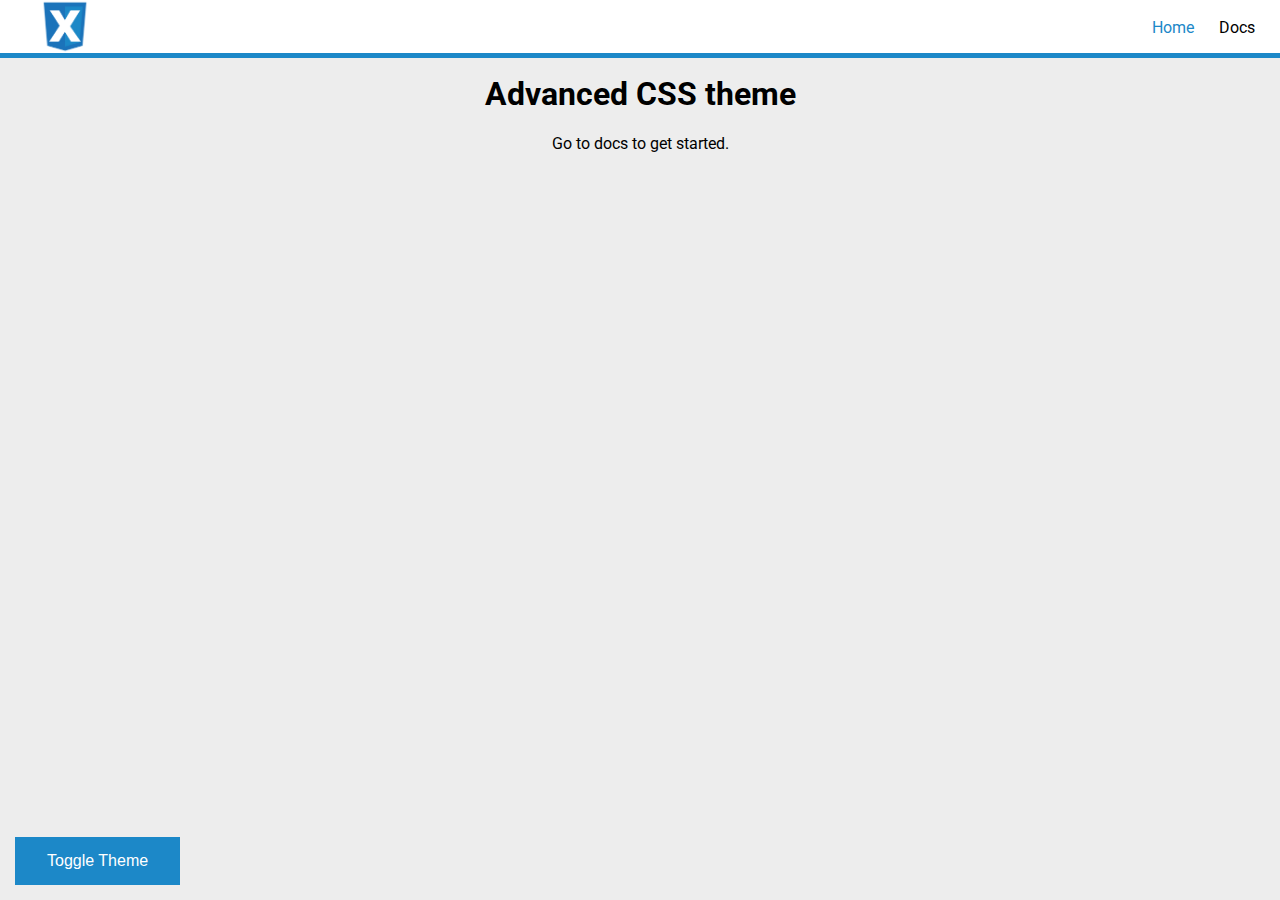
<file: index.html>
<html>
  <head>
    <link rel="stylesheet" href="../cssx/cssx.css">
    <link rel="stylesheet" href="../cssx/colors.css">
    <meta charset="UTF-8">
    <meta name="viewport" content="width=device-width, initial-scale=1.0">
    <title>CSS X</title>
    <meta name="description" content="Style your website with ease.">
    <meta name="keywords" content="cssx">
    <meta property="og:image" content="../img/cssx.png">
    <meta name="theme-color" content="#7289DA">
    <link rel="icon" href="../img/cssx.png">
    <script src="../cssx/jquery.js"></script>
    <script src="../cssx/cssx.js"></script>
  </head>
  <body class="theme-light font-roboto">
    <ul class="navbar">
      <ul class="nav-left">
        <a href=".."><img class="ease hover-scale" src="../img/cssx.png" width="50px"></a>
      </ul>
      <ul class="nav-right">
        <li class="nav-item"><a href="../docs">Docs</a></li>
        <li class="nav-item active"><a href="..">Home</a></li>
      </ul>
    </ul>
    <div class="main" align="center">
      <h1>Advanced CSS theme</h1>
      <p>Go to docs to get started.</p>
      
      <button class="btn btn-solid btn-bottom-left btn-fixed ease hover-auto-bg-accent no-outline" onclick="cssx_body_theme_toggle_save();">Toggle Theme</button>      
    </div>
  </body>
</html>
<script>
  document.addEventListener("DOMContentLoaded", function(){
    cssx_init_navbar(".navbar");
    cssx_body_theme_load();
  });
</script>
</file>
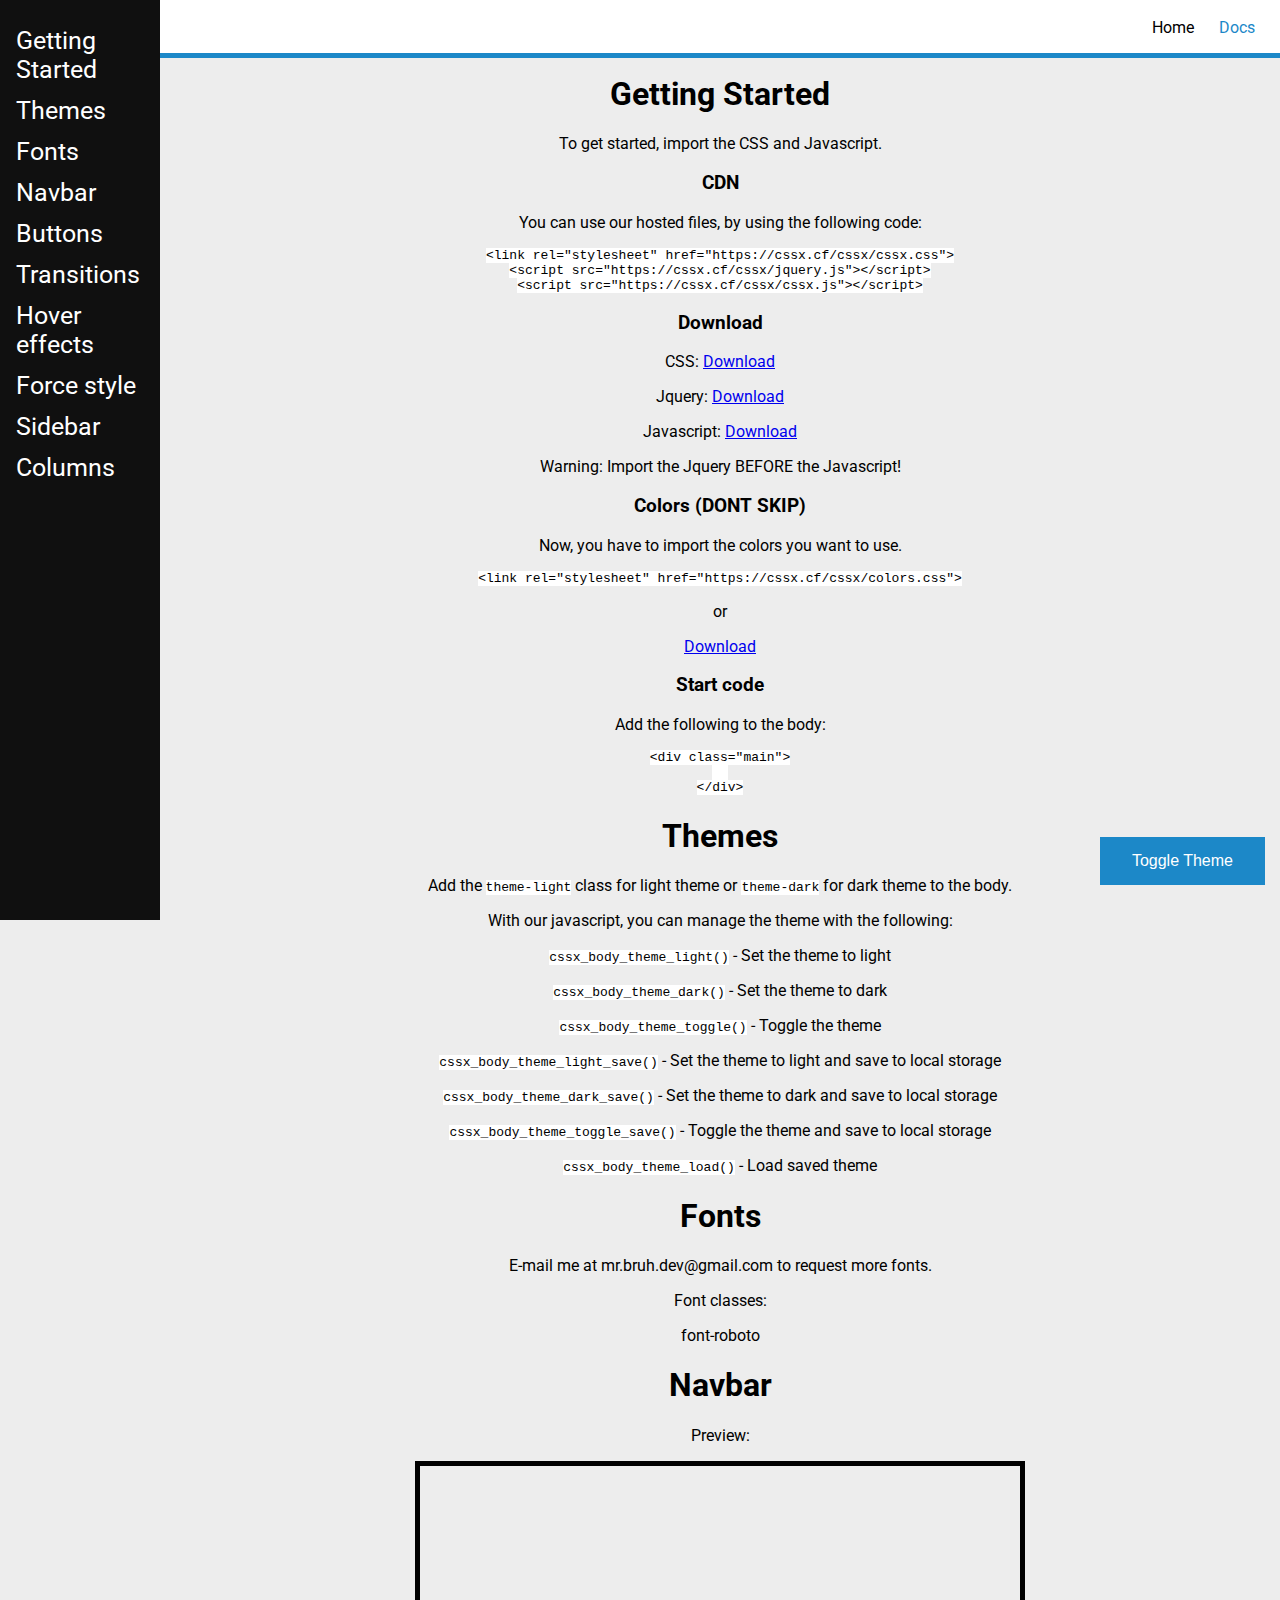
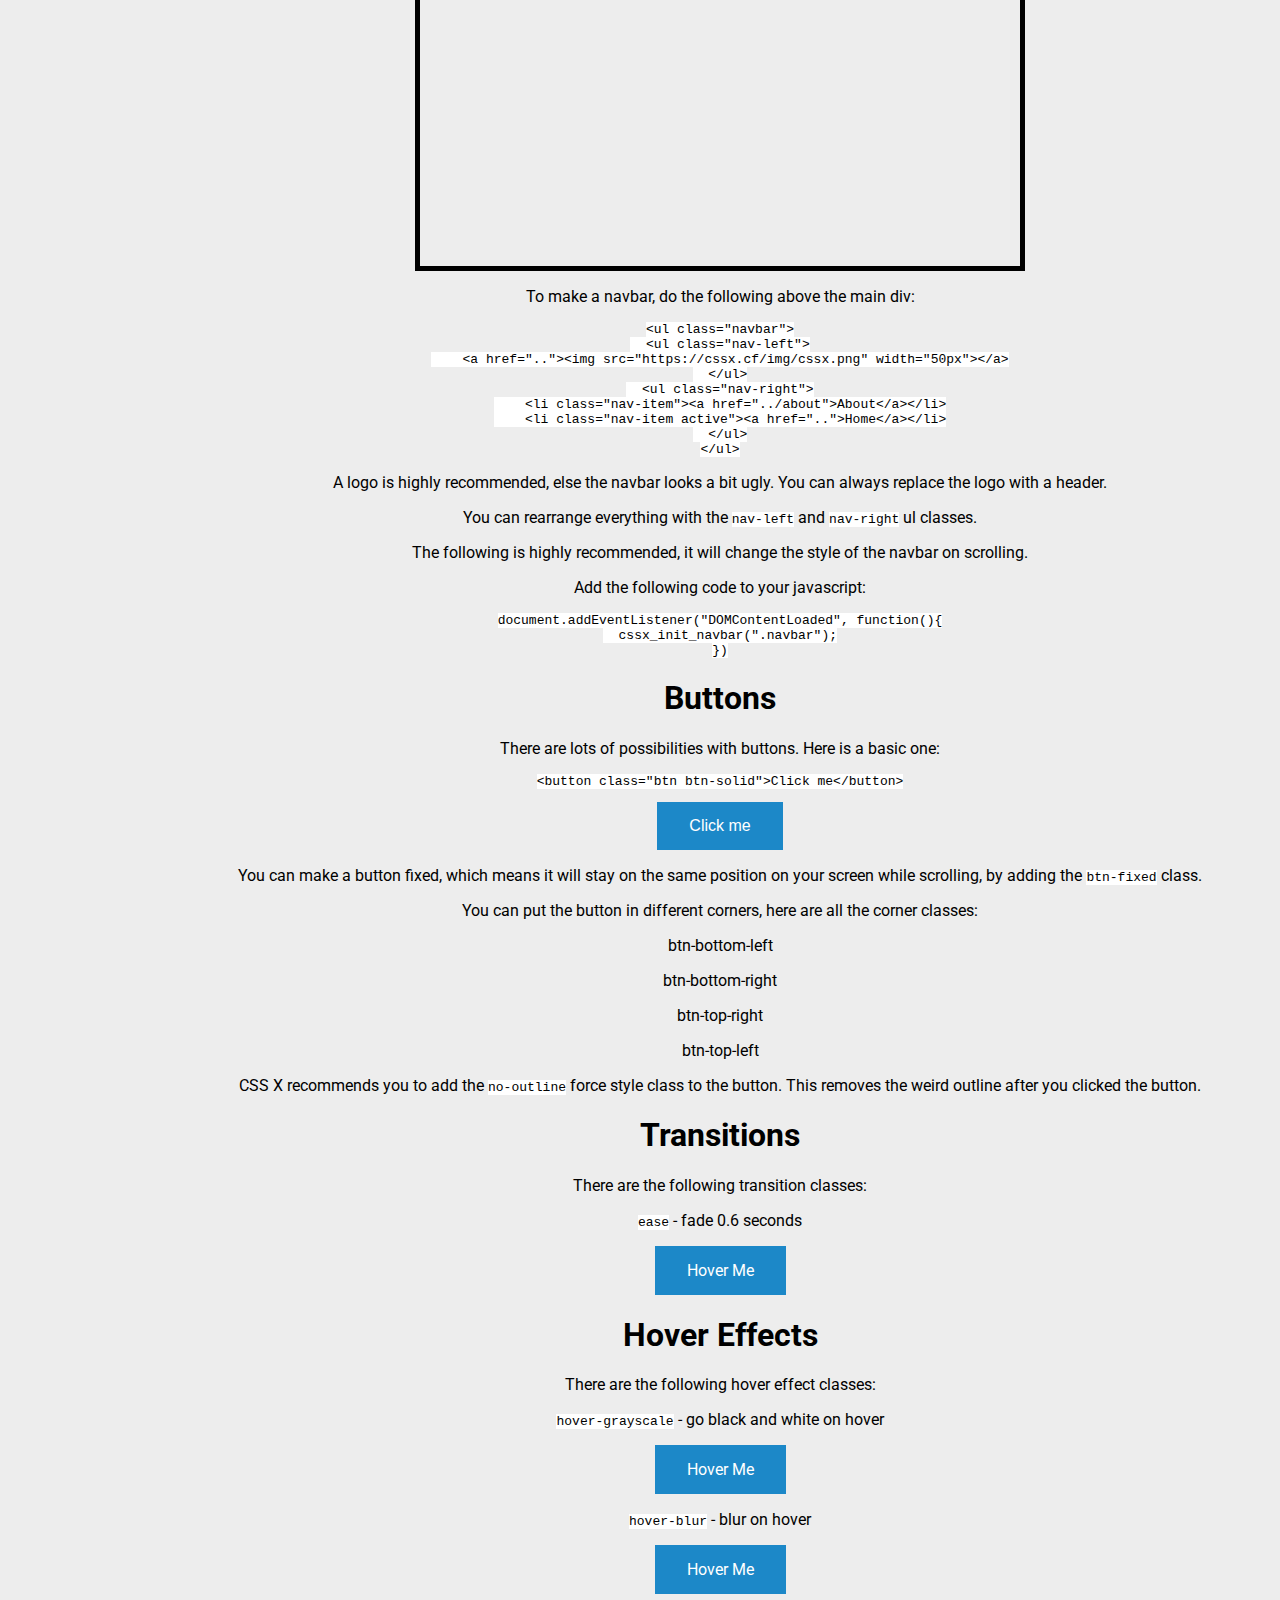
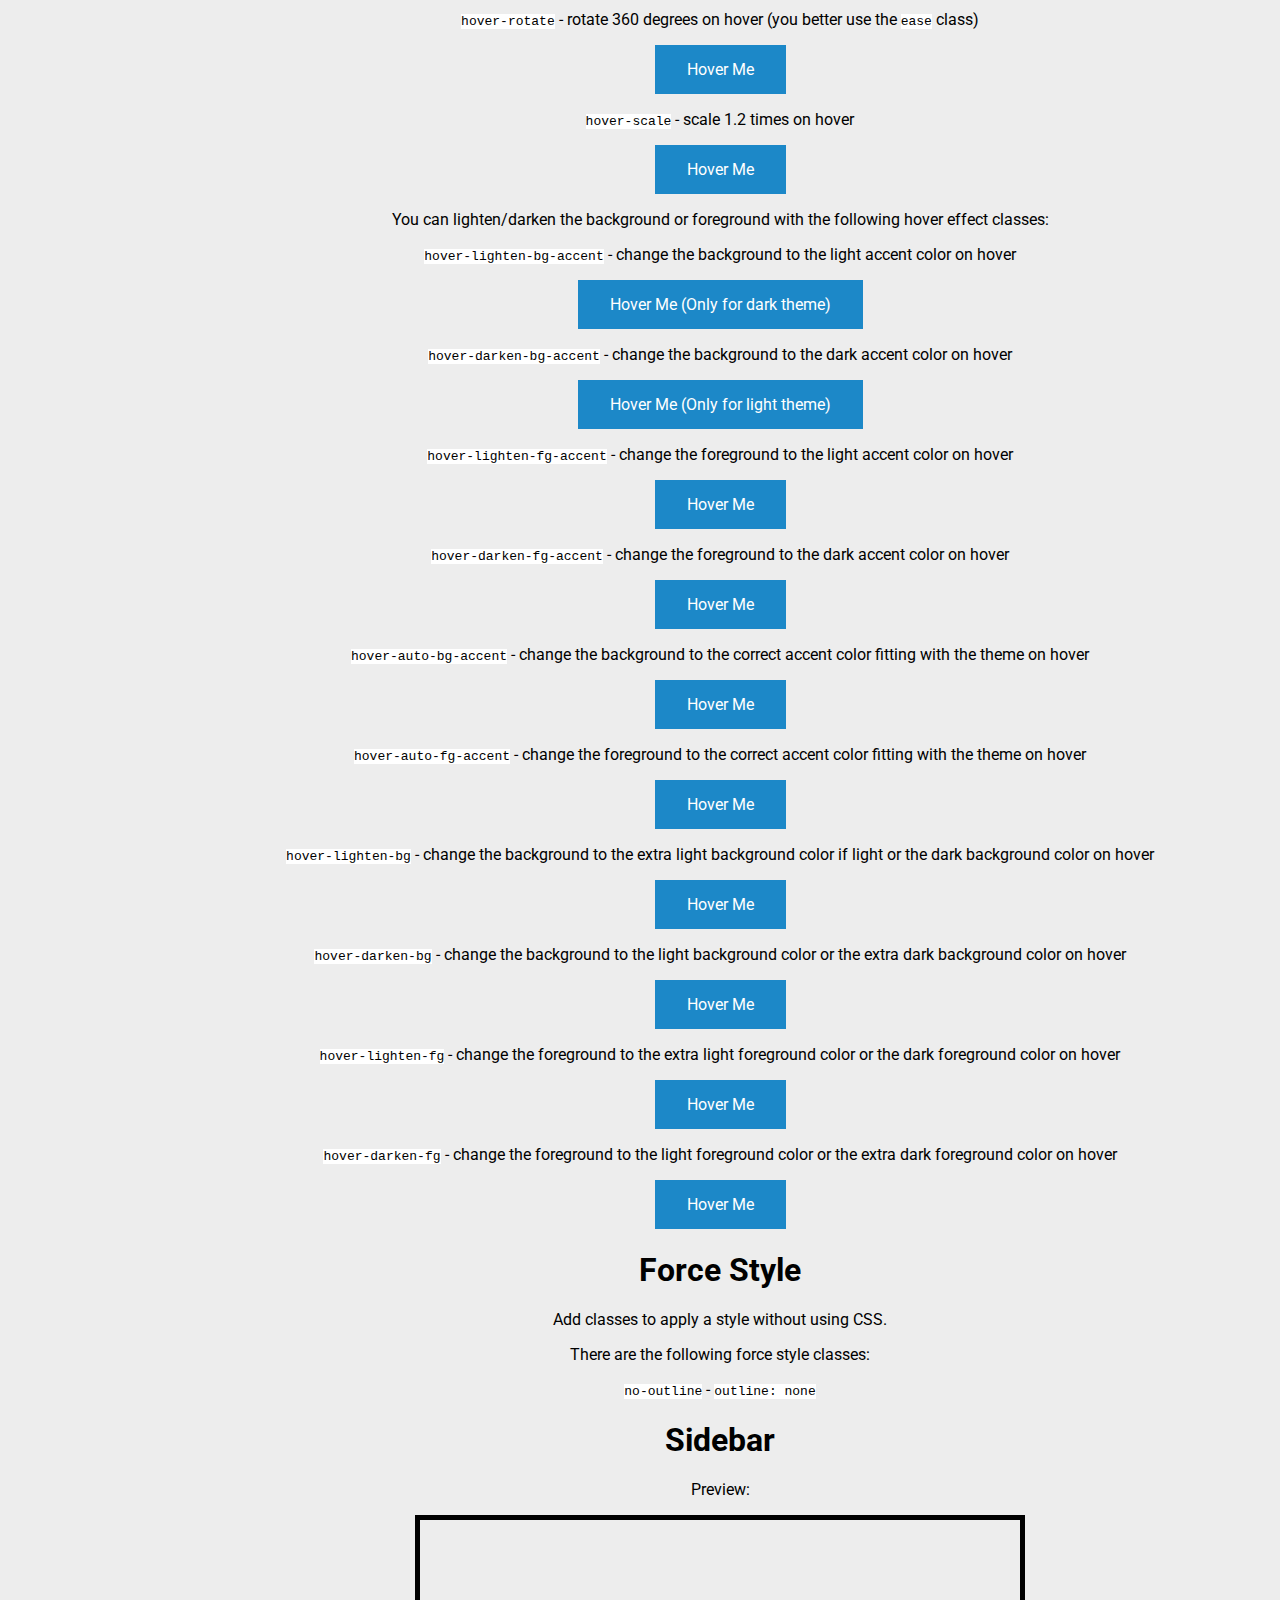
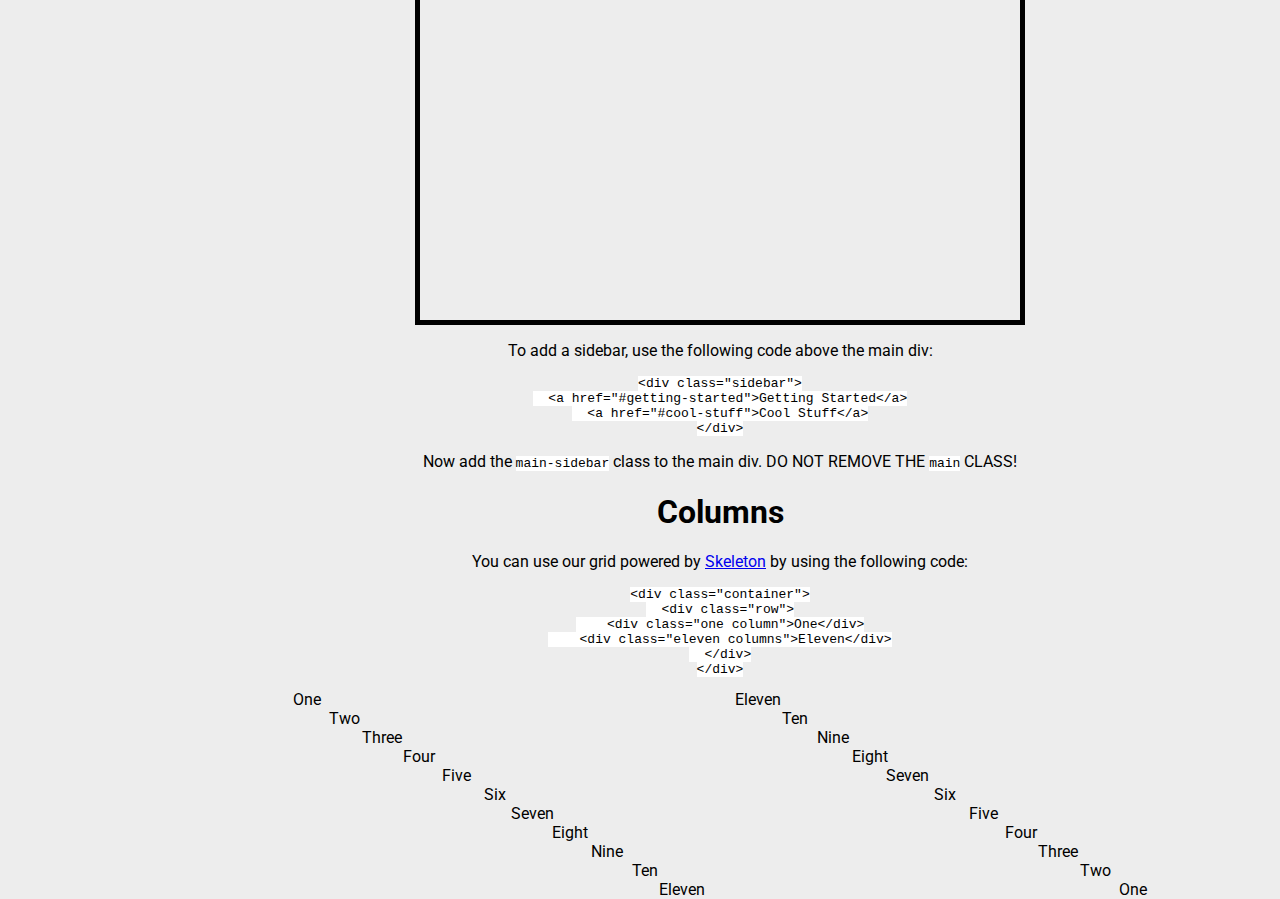
<file: docs.html>
<html>
  <head>
    <link rel="stylesheet" href="../cssx/cssx.css">
    <link rel="stylesheet" href="../cssx/colors.css">
    <meta charset="UTF-8">
    <meta name="viewport" content="width=device-width, initial-scale=1.0">
    <title>Docs | CSS X</title>
    <meta name="description" content="Style your website with ease.">
    <meta name="keywords" content="cssx">
    <meta property="og:image" content="../img/cssx.png">
    <meta name="theme-color" content="#7289DA">
    <link rel="icon" href="../img/cssx.png">
    <script src="../cssx/jquery.js"></script>
    <script src="../cssx/cssx.js"></script>
  </head>
  <body class="theme-light font-roboto">
    <ul class="navbar">
      <ul class="nav-left">
        <a href=".."><img class="ease hover-scale" src="../img/cssx.png" width="50px"></a>
      </ul>
      <ul class="nav-right">
        <li class="nav-item active"><a href="../docs">Docs</a></li>
        <li class="nav-item"><a href="..">Home</a></li>
      </ul>
    </ul>
    <div class="sidebar">
      <a href="#getting-started">Getting Started</a>
      <a href="#themes">Themes</a>
      <a href="#fonts">Fonts</a>
      <a href="#navbar">Navbar</a>
      <a href="#buttons">Buttons</a>
      <a href="#transitions">Transitions</a>
      <a href="#hover-effects">Hover effects</a>
      <a href="#force-style">Force style</a>
      <a href="#sidebar">Sidebar</a>
      <a href="#columns">Columns</a>
    </div>
    <div class="main main-sidebar" align="center">
      <div id="getting-started">
        <h1>Getting Started</h1>
        <p>To get started, import the CSS and Javascript.</p>
        <h3>CDN</h3>
        <p>You can use our hosted files, by using the following code:</p>
        <pre><code>&lt;link rel="stylesheet" href="https://cssx.cf/cssx/cssx.css"&gt;
&lt;script src="https://cssx.cf/cssx/jquery.js"&gt;&lt;/script&gt;
&lt;script src="https://cssx.cf/cssx/cssx.js"&gt;&lt;/script&gt;</code></pre>
        <h3>Download</h3>
        <p>CSS: <a href="https://cssx.cf/cssx/cssx.css" target="_blank">Download</a></p>
        <p>Jquery: <a href="https://cssx.cf/cssx/jquery.js" target="_blank">Download</a></p>
        <p>Javascript: <a href="https://cssx.cf/cssx/cssx.js" target="_blank">Download</a></p>
        <p>Warning: Import the Jquery BEFORE the Javascript!</p>
        <h3>Colors (DONT SKIP)</h3>
        <p>Now, you have to import the colors you want to use.</p>
        <pre><code>&lt;link rel="stylesheet" href="https://cssx.cf/cssx/colors.css"&gt;</code></pre>
        <p>or</p>
        <a href="https://cssx.cf/cssx/colors.css" target="_blank">Download</a>
        <h3>Start code</h3>
        <p>Add the following to the body:</p>
        <pre><code>&lt;div class="main"&gt;
  
&lt;/div&gt;</code></pre>
      </div>
      
      <div id="themes">
        <h1>Themes</h1>
        <p>Add the <code>theme-light</code> class for light theme or <code>theme-dark</code> for dark theme to the body.</p>
        <p>With our javascript, you can manage the theme with the following:</p>
        <p><code>cssx_body_theme_light()</code> - Set the theme to light</p>
        <p><code>cssx_body_theme_dark()</code> - Set the theme to dark</p>
        <p><code>cssx_body_theme_toggle()</code> - Toggle the theme</p>
        <p><code>cssx_body_theme_light_save()</code> - Set the theme to light and save to local storage</p>
        <p><code>cssx_body_theme_dark_save()</code> - Set the theme to dark and save to local storage</p>
        <p><code>cssx_body_theme_toggle_save()</code> - Toggle the theme and save to local storage</p>
        <p><code>cssx_body_theme_load()</code> - Load saved theme</p>
      </div>
      
      <div id="fonts">
        <h1>Fonts</h1>
        <p>E-mail me at mr.bruh.dev@gmail.com to request more fonts.</p>
        <p>Font classes:</p>
        <p class="font-roboto">font-roboto</p>
      </div>
      
      <div id="navbar">
        <h1>Navbar</h1>
        <p>Preview:</p>
        <iframe src="https://cssx.cf/previews/navbar" style="border:5px #000 solid;" scrolling="yes" frameborder="0" marginheight="0px" marginwidth="0px" height="400px" width="600px" allowfullscreen></iframe>
        <p>To make a navbar, do the following above the main div:</p>
        <pre><code>&lt;ul class="navbar"&gt;
  &lt;ul class="nav-left"&gt;
    &lt;a href=".."&gt;&lt;img src="https://cssx.cf/img/cssx.png" width="50px"&gt;&lt;/a&gt;
  &lt;/ul&gt;
  &lt;ul class="nav-right"&gt;
    &lt;li class="nav-item"&gt;&lt;a href="../about"&gt;About&lt;/a&gt;&lt;/li&gt;
    &lt;li class="nav-item active"&gt;&lt;a href=".."&gt;Home&lt;/a&gt;&lt;/li&gt;
  &lt;/ul&gt;
&lt;/ul&gt;</code></pre>
        <p>A logo is highly recommended, else the navbar looks a bit ugly. You can always replace the logo with a header.</p>
        <p>You can rearrange everything with the <code>nav-left</code> and <code>nav-right</code> ul classes.</p>
        <p>The following is highly recommended, it will change the style of the navbar on scrolling.</p>
        <p>Add the following code to your javascript:</p>
        <pre><code>document.addEventListener("DOMContentLoaded", function(){
  cssx_init_navbar(".navbar");
})</code></pre>
      </div>
      
      <div id="buttons">
        <h1>Buttons</h1>
        <p>There are lots of possibilities with buttons. Here is a basic one:</p>
        <pre><code>&lt;button class="btn btn-solid"&gt;Click me&lt;/button&gt;</code></pre>
        <button class="btn btn-solid" onclick="alert('you actually clicked me');">Click me</button>
        <p>You can make a button fixed, which means it will stay on the same position on your screen while scrolling, by adding the <code>btn-fixed</code> class.</p>
        <p>You can put the button in different corners, here are all the corner classes:</p>
        <p>btn-bottom-left</p>
        <p>btn-bottom-right</p>
        <p>btn-top-right</p>
        <p>btn-top-left</p>
        <p>CSS X recommends you to add the <code>no-outline</code> force style class to the button. This removes the weird outline after you clicked the button.</p>
      </div>
      
      <div id="transitions">
        <h1>Transitions</h1>
        <p>There are the following transition classes:</p>
        <p><code>ease</code> - fade 0.6 seconds</p>
        <a class="btn btn-solid ease hover-scale">Hover Me</a>
      </div>
      
      <div id="hover-effects">
        <h1>Hover Effects</h1>
        <p>There are the following hover effect classes:</p>
        <p><code>hover-grayscale</code> - go black and white on hover</p>
        <a class="btn btn-solid hover-grayscale">Hover Me</a>
        <p><code>hover-blur</code> - blur on hover</p>
        <a class="btn btn-solid hover-blur">Hover Me</a>
        <p><code>hover-rotate</code> - rotate 360 degrees on hover (you better use the <code>ease</code> class)</p>
        <a class="btn btn-solid ease hover-rotate">Hover Me</a>
        <p><code>hover-scale</code> - scale 1.2 times on hover</p>
        <a class="btn btn-solid hover-scale">Hover Me</a>
        <p>You can lighten/darken the background or foreground with the following hover effect classes:</p>
        <p><code>hover-lighten-bg-accent</code> - change the background to the light accent color on hover</p>
        <a class="btn btn-solid hover-lighten-bg-accent">Hover Me (Only for dark theme)</a>
        <p><code>hover-darken-bg-accent</code> - change the background to the dark accent color on hover</p>
        <a class="btn btn-solid hover-darken-bg-accent">Hover Me (Only for light theme)</a>
        <p><code>hover-lighten-fg-accent</code> - change the foreground to the light accent color on hover</p>
        <a class="btn btn-solid hover-lighten-fg-accent">Hover Me</a>
        <p><code>hover-darken-fg-accent</code> - change the foreground to the dark accent color on hover</p>
        <a class="btn btn-solid hover-darken-fg-accent">Hover Me</a>
        <p><code>hover-auto-bg-accent</code> - change the background to the correct accent color fitting with the theme on hover</p>
        <a class="btn btn-solid hover-auto-bg-accent">Hover Me</a>
        <p><code>hover-auto-fg-accent</code> - change the foreground to the correct accent color fitting with the theme on hover</p>
        <a class="btn btn-solid hover-auto-fg-accent">Hover Me</a>
        <p><code>hover-lighten-bg</code> - change the background to the extra light background color if light or the dark background color on hover</p>
        <a class="btn btn-solid hover-lighten-bg">Hover Me</a>
        <p><code>hover-darken-bg</code> - change the background to the light background color or the extra dark background color on hover</p>
        <a class="btn btn-solid hover-darken-bg">Hover Me</a>
        <p><code>hover-lighten-fg</code> - change the foreground to the extra light foreground color or the dark foreground color on hover</p>
        <a class="btn btn-solid hover-lighten-fg">Hover Me</a>
        <p><code>hover-darken-fg</code> - change the foreground to the light foreground color or the extra dark foreground color on hover</p>
        <a class="btn btn-solid hover-darken-fg">Hover Me</a>
      </div>
      
      <div id="force-style">
        <h1>Force Style</h1>
        <p>Add classes to apply a style without using CSS.</p>
        <p>There are the following force style classes:</p>
        <p><code>no-outline</code> - <code>outline: none</code></p>
      </div>
      
      <div id="sidebar">
        <h1>Sidebar</h1>
        <p>Preview:</p>
        <iframe src="https://cssx.cf/previews/sidebar" style="border:5px #000 solid;" scrolling="yes" frameborder="0" marginheight="0px" marginwidth="0px" height="400px" width="600px" allowfullscreen></iframe>
        <p>To add a sidebar, use the following code above the main div:</p>
        <pre><code>&lt;div class="sidebar"&gt;
  &lt;a href="#getting-started"&gt;Getting Started&lt;/a&gt;
  &lt;a href="#cool-stuff"&gt;Cool Stuff&lt;/a&gt;
&lt;/div&gt;</code></pre>
        <p>Now add the <code>main-sidebar</code> class to the main div. DO NOT REMOVE THE <code>main</code> CLASS!</p>
      </div>
      
      <div id="columns">
        <h1>Columns</h1>
        <p>You can use our grid powered by <a href="https://getskeleton.com" target="_blank">Skeleton</a> by using the following code:</p>
        <pre><code>&lt;div class="container"&gt;
  &lt;div class="row"&gt;
    &lt;div class="one column"&gt;One&lt;/div&gt;
    &lt;div class="eleven columns"&gt;Eleven&lt;/div&gt;
  &lt;/div&gt;
&lt;/div&gt;</code></pre>
        <div class="container example-columns">
          <div class="row">
            <div class="one column">One</div>
            <div class="eleven columns">Eleven</div>
          </div>
          <div class="row">
            <div class="two columns">Two</div>
            <div class="ten columns">Ten</div>
          </div>
          <div class="row">
            <div class="three columns">Three</div>
            <div class="nine columns">Nine</div>
          </div>
          <div class="row">
            <div class="four columns">Four</div>
            <div class="eight columns">Eight</div>
          </div>
          <div class="row">
            <div class="five columns">Five</div>
            <div class="seven columns">Seven</div>
          </div>
          <div class="row">
            <div class="six columns">Six</div>
            <div class="six columns">Six</div>
          </div>
          <div class="row">
            <div class="seven columns">Seven</div>
            <div class="five columns">Five</div>
          </div>
          <div class="row">
            <div class="eight columns">Eight</div>
            <div class="four  columns">Four</div>
          </div>
          <div class="row">
            <div class="nine columns">Nine</div>
            <div class="three columns">Three</div>
          </div>
          <div class="row">
            <div class="ten columns">Ten</div>
            <div class="two columns">Two</div>
          </div>
          <div class="row">
            <div class="eleven columns">Eleven</div>
            <div class="one column">One</div>
          </div>
        </div>
      </div>
      <br><br><br><br>
      
      <button class="btn btn-solid btn-bottom-right btn-fixed ease hover-auto-bg-accent no-outline" onclick="cssx_body_theme_toggle_save();">Toggle Theme</button>
    </div>
  </body>
</html>
<script>
  document.addEventListener("DOMContentLoaded", function(){
    cssx_init_navbar(".navbar");
    cssx_body_theme_load();
  });
</script>
</file>
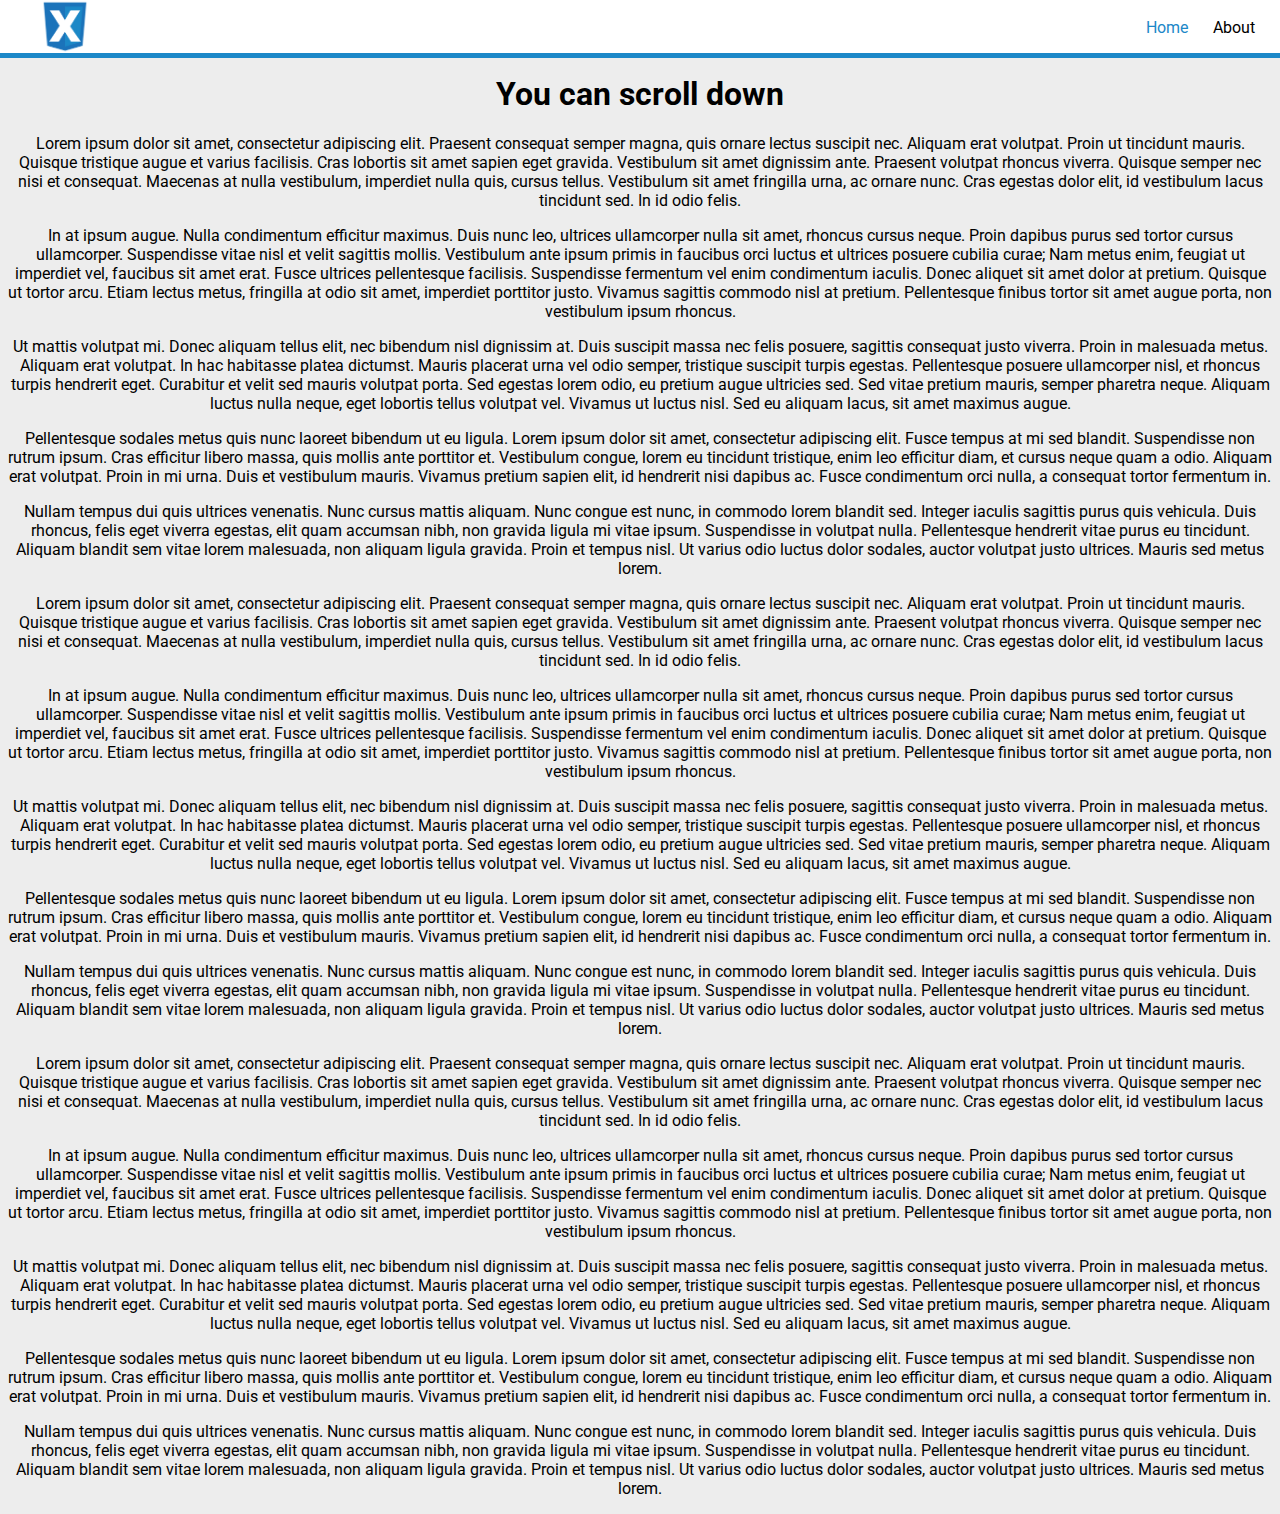
<file: previews/navbar.html>
<html>
  <head>
    <link rel="stylesheet" href="../cssx/cssx.css">
    <link rel="stylesheet" href="../cssx/colors.css">
    <meta charset="UTF-8">
    <meta name="viewport" content="width=device-width, initial-scale=1.0">
    <title>Previews > Navbar | CSS X</title>
    <meta name="description" content="Style your website with ease.">
    <meta name="keywords" content="cssx">
    <meta property="og:image" content="../img/cssx.png">
    <meta name="theme-color" content="#7289DA">
    <link rel="icon" href="../img/cssx.png">
    <script src="../cssx/jquery.js"></script>
    <script src="../cssx/cssx.js"></script>
  </head>
  <body class="theme-light font-roboto">
    <ul class="navbar">
      <ul class="nav-left">
        <a href=".."><img src="../img/cssx.png" width="50px"></a>
      </ul>
      <ul class="nav-right">
        <li class="nav-item"><a href="#">About</a></li>
        <li class="nav-item active"><a href="#">Home</a></li>
      </ul>
    </ul>
    <div class="main" align="center">
      <h1>You can scroll down</h1>
      <p>Lorem ipsum dolor sit amet, consectetur adipiscing elit. Praesent consequat semper magna, quis ornare lectus suscipit nec. Aliquam erat volutpat. Proin ut tincidunt mauris. Quisque tristique augue et varius facilisis. Cras lobortis sit amet sapien eget gravida. Vestibulum sit amet dignissim ante. Praesent volutpat rhoncus viverra. Quisque semper nec nisi et consequat. Maecenas at nulla vestibulum, imperdiet nulla quis, cursus tellus. Vestibulum sit amet fringilla urna, ac ornare nunc. Cras egestas dolor elit, id vestibulum lacus tincidunt sed. In id odio felis.</p>
      <p>In at ipsum augue. Nulla condimentum efficitur maximus. Duis nunc leo, ultrices ullamcorper nulla sit amet, rhoncus cursus neque. Proin dapibus purus sed tortor cursus ullamcorper. Suspendisse vitae nisl et velit sagittis mollis. Vestibulum ante ipsum primis in faucibus orci luctus et ultrices posuere cubilia curae; Nam metus enim, feugiat ut imperdiet vel, faucibus sit amet erat. Fusce ultrices pellentesque facilisis. Suspendisse fermentum vel enim condimentum iaculis. Donec aliquet sit amet dolor at pretium. Quisque ut tortor arcu. Etiam lectus metus, fringilla at odio sit amet, imperdiet porttitor justo. Vivamus sagittis commodo nisl at pretium. Pellentesque finibus tortor sit amet augue porta, non vestibulum ipsum rhoncus.</p>
      <p>Ut mattis volutpat mi. Donec aliquam tellus elit, nec bibendum nisl dignissim at. Duis suscipit massa nec felis posuere, sagittis consequat justo viverra. Proin in malesuada metus. Aliquam erat volutpat. In hac habitasse platea dictumst. Mauris placerat urna vel odio semper, tristique suscipit turpis egestas. Pellentesque posuere ullamcorper nisl, et rhoncus turpis hendrerit eget. Curabitur et velit sed mauris volutpat porta. Sed egestas lorem odio, eu pretium augue ultricies sed. Sed vitae pretium mauris, semper pharetra neque. Aliquam luctus nulla neque, eget lobortis tellus volutpat vel. Vivamus ut luctus nisl. Sed eu aliquam lacus, sit amet maximus augue.</p>
      <p>Pellentesque sodales metus quis nunc laoreet bibendum ut eu ligula. Lorem ipsum dolor sit amet, consectetur adipiscing elit. Fusce tempus at mi sed blandit. Suspendisse non rutrum ipsum. Cras efficitur libero massa, quis mollis ante porttitor et. Vestibulum congue, lorem eu tincidunt tristique, enim leo efficitur diam, et cursus neque quam a odio. Aliquam erat volutpat. Proin in mi urna. Duis et vestibulum mauris. Vivamus pretium sapien elit, id hendrerit nisi dapibus ac. Fusce condimentum orci nulla, a consequat tortor fermentum in.</p>
      <p>Nullam tempus dui quis ultrices venenatis. Nunc cursus mattis aliquam. Nunc congue est nunc, in commodo lorem blandit sed. Integer iaculis sagittis purus quis vehicula. Duis rhoncus, felis eget viverra egestas, elit quam accumsan nibh, non gravida ligula mi vitae ipsum. Suspendisse in volutpat nulla. Pellentesque hendrerit vitae purus eu tincidunt. Aliquam blandit sem vitae lorem malesuada, non aliquam ligula gravida. Proin et tempus nisl. Ut varius odio luctus dolor sodales, auctor volutpat justo ultrices. Mauris sed metus lorem.</p>
      <p>Lorem ipsum dolor sit amet, consectetur adipiscing elit. Praesent consequat semper magna, quis ornare lectus suscipit nec. Aliquam erat volutpat. Proin ut tincidunt mauris. Quisque tristique augue et varius facilisis. Cras lobortis sit amet sapien eget gravida. Vestibulum sit amet dignissim ante. Praesent volutpat rhoncus viverra. Quisque semper nec nisi et consequat. Maecenas at nulla vestibulum, imperdiet nulla quis, cursus tellus. Vestibulum sit amet fringilla urna, ac ornare nunc. Cras egestas dolor elit, id vestibulum lacus tincidunt sed. In id odio felis.</p>
      <p>In at ipsum augue. Nulla condimentum efficitur maximus. Duis nunc leo, ultrices ullamcorper nulla sit amet, rhoncus cursus neque. Proin dapibus purus sed tortor cursus ullamcorper. Suspendisse vitae nisl et velit sagittis mollis. Vestibulum ante ipsum primis in faucibus orci luctus et ultrices posuere cubilia curae; Nam metus enim, feugiat ut imperdiet vel, faucibus sit amet erat. Fusce ultrices pellentesque facilisis. Suspendisse fermentum vel enim condimentum iaculis. Donec aliquet sit amet dolor at pretium. Quisque ut tortor arcu. Etiam lectus metus, fringilla at odio sit amet, imperdiet porttitor justo. Vivamus sagittis commodo nisl at pretium. Pellentesque finibus tortor sit amet augue porta, non vestibulum ipsum rhoncus.</p>
      <p>Ut mattis volutpat mi. Donec aliquam tellus elit, nec bibendum nisl dignissim at. Duis suscipit massa nec felis posuere, sagittis consequat justo viverra. Proin in malesuada metus. Aliquam erat volutpat. In hac habitasse platea dictumst. Mauris placerat urna vel odio semper, tristique suscipit turpis egestas. Pellentesque posuere ullamcorper nisl, et rhoncus turpis hendrerit eget. Curabitur et velit sed mauris volutpat porta. Sed egestas lorem odio, eu pretium augue ultricies sed. Sed vitae pretium mauris, semper pharetra neque. Aliquam luctus nulla neque, eget lobortis tellus volutpat vel. Vivamus ut luctus nisl. Sed eu aliquam lacus, sit amet maximus augue.</p>
      <p>Pellentesque sodales metus quis nunc laoreet bibendum ut eu ligula. Lorem ipsum dolor sit amet, consectetur adipiscing elit. Fusce tempus at mi sed blandit. Suspendisse non rutrum ipsum. Cras efficitur libero massa, quis mollis ante porttitor et. Vestibulum congue, lorem eu tincidunt tristique, enim leo efficitur diam, et cursus neque quam a odio. Aliquam erat volutpat. Proin in mi urna. Duis et vestibulum mauris. Vivamus pretium sapien elit, id hendrerit nisi dapibus ac. Fusce condimentum orci nulla, a consequat tortor fermentum in.</p>
      <p>Nullam tempus dui quis ultrices venenatis. Nunc cursus mattis aliquam. Nunc congue est nunc, in commodo lorem blandit sed. Integer iaculis sagittis purus quis vehicula. Duis rhoncus, felis eget viverra egestas, elit quam accumsan nibh, non gravida ligula mi vitae ipsum. Suspendisse in volutpat nulla. Pellentesque hendrerit vitae purus eu tincidunt. Aliquam blandit sem vitae lorem malesuada, non aliquam ligula gravida. Proin et tempus nisl. Ut varius odio luctus dolor sodales, auctor volutpat justo ultrices. Mauris sed metus lorem.</p>
      <p>Lorem ipsum dolor sit amet, consectetur adipiscing elit. Praesent consequat semper magna, quis ornare lectus suscipit nec. Aliquam erat volutpat. Proin ut tincidunt mauris. Quisque tristique augue et varius facilisis. Cras lobortis sit amet sapien eget gravida. Vestibulum sit amet dignissim ante. Praesent volutpat rhoncus viverra. Quisque semper nec nisi et consequat. Maecenas at nulla vestibulum, imperdiet nulla quis, cursus tellus. Vestibulum sit amet fringilla urna, ac ornare nunc. Cras egestas dolor elit, id vestibulum lacus tincidunt sed. In id odio felis.</p>
      <p>In at ipsum augue. Nulla condimentum efficitur maximus. Duis nunc leo, ultrices ullamcorper nulla sit amet, rhoncus cursus neque. Proin dapibus purus sed tortor cursus ullamcorper. Suspendisse vitae nisl et velit sagittis mollis. Vestibulum ante ipsum primis in faucibus orci luctus et ultrices posuere cubilia curae; Nam metus enim, feugiat ut imperdiet vel, faucibus sit amet erat. Fusce ultrices pellentesque facilisis. Suspendisse fermentum vel enim condimentum iaculis. Donec aliquet sit amet dolor at pretium. Quisque ut tortor arcu. Etiam lectus metus, fringilla at odio sit amet, imperdiet porttitor justo. Vivamus sagittis commodo nisl at pretium. Pellentesque finibus tortor sit amet augue porta, non vestibulum ipsum rhoncus.</p>
      <p>Ut mattis volutpat mi. Donec aliquam tellus elit, nec bibendum nisl dignissim at. Duis suscipit massa nec felis posuere, sagittis consequat justo viverra. Proin in malesuada metus. Aliquam erat volutpat. In hac habitasse platea dictumst. Mauris placerat urna vel odio semper, tristique suscipit turpis egestas. Pellentesque posuere ullamcorper nisl, et rhoncus turpis hendrerit eget. Curabitur et velit sed mauris volutpat porta. Sed egestas lorem odio, eu pretium augue ultricies sed. Sed vitae pretium mauris, semper pharetra neque. Aliquam luctus nulla neque, eget lobortis tellus volutpat vel. Vivamus ut luctus nisl. Sed eu aliquam lacus, sit amet maximus augue.</p>
      <p>Pellentesque sodales metus quis nunc laoreet bibendum ut eu ligula. Lorem ipsum dolor sit amet, consectetur adipiscing elit. Fusce tempus at mi sed blandit. Suspendisse non rutrum ipsum. Cras efficitur libero massa, quis mollis ante porttitor et. Vestibulum congue, lorem eu tincidunt tristique, enim leo efficitur diam, et cursus neque quam a odio. Aliquam erat volutpat. Proin in mi urna. Duis et vestibulum mauris. Vivamus pretium sapien elit, id hendrerit nisi dapibus ac. Fusce condimentum orci nulla, a consequat tortor fermentum in.</p>
      <p>Nullam tempus dui quis ultrices venenatis. Nunc cursus mattis aliquam. Nunc congue est nunc, in commodo lorem blandit sed. Integer iaculis sagittis purus quis vehicula. Duis rhoncus, felis eget viverra egestas, elit quam accumsan nibh, non gravida ligula mi vitae ipsum. Suspendisse in volutpat nulla. Pellentesque hendrerit vitae purus eu tincidunt. Aliquam blandit sem vitae lorem malesuada, non aliquam ligula gravida. Proin et tempus nisl. Ut varius odio luctus dolor sodales, auctor volutpat justo ultrices. Mauris sed metus lorem.</p>
    </div>
  </body>
</html>
<script>
  document.addEventListener("DOMContentLoaded", function(){
    cssx_init_navbar(".navbar");
    cssx_body_theme_load();
  });
</script>
</file>
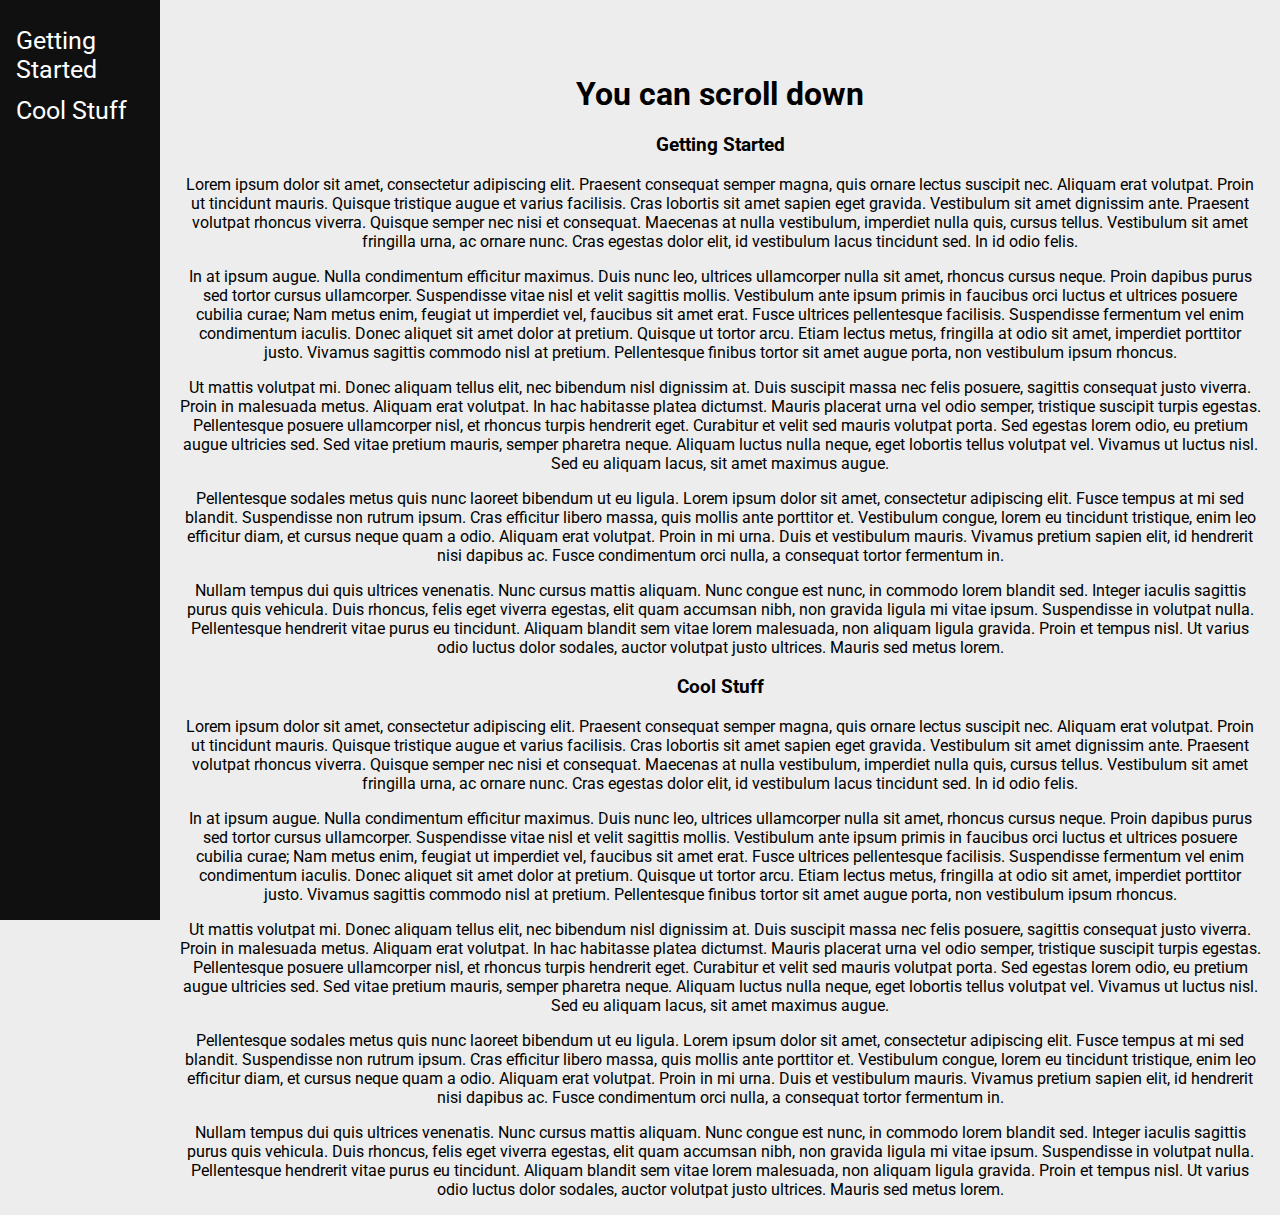
<file: previews/sidebar.html>
<html>
  <head>
    <link rel="stylesheet" href="../cssx/cssx.css">
    <link rel="stylesheet" href="../cssx/colors.css">
    <meta charset="UTF-8">
    <meta name="viewport" content="width=device-width, initial-scale=1.0">
    <title>Previews > Sidebar | CSS X</title>
    <meta name="description" content="Style your website with ease.">
    <meta name="keywords" content="cssx">
    <meta property="og:image" content="../img/cssx.png">
    <meta name="theme-color" content="#7289DA">
    <link rel="icon" href="../img/cssx.png">
    <script src="../cssx/jquery.js"></script>
    <script src="../cssx/cssx.js"></script>
  </head>
  <body class="theme-light font-roboto">
    <div class="sidebar">
      <a href="#getting-started">Getting Started</a>
      <a href="#cool-stuff">Cool Stuff</a>
    </div>
    <div class="main main-sidebar" align="center">
      <h1>You can scroll down</h1>
      <h3 id="getting-started">Getting Started</h3>
      <p>Lorem ipsum dolor sit amet, consectetur adipiscing elit. Praesent consequat semper magna, quis ornare lectus suscipit nec. Aliquam erat volutpat. Proin ut tincidunt mauris. Quisque tristique augue et varius facilisis. Cras lobortis sit amet sapien eget gravida. Vestibulum sit amet dignissim ante. Praesent volutpat rhoncus viverra. Quisque semper nec nisi et consequat. Maecenas at nulla vestibulum, imperdiet nulla quis, cursus tellus. Vestibulum sit amet fringilla urna, ac ornare nunc. Cras egestas dolor elit, id vestibulum lacus tincidunt sed. In id odio felis.</p>
      <p>In at ipsum augue. Nulla condimentum efficitur maximus. Duis nunc leo, ultrices ullamcorper nulla sit amet, rhoncus cursus neque. Proin dapibus purus sed tortor cursus ullamcorper. Suspendisse vitae nisl et velit sagittis mollis. Vestibulum ante ipsum primis in faucibus orci luctus et ultrices posuere cubilia curae; Nam metus enim, feugiat ut imperdiet vel, faucibus sit amet erat. Fusce ultrices pellentesque facilisis. Suspendisse fermentum vel enim condimentum iaculis. Donec aliquet sit amet dolor at pretium. Quisque ut tortor arcu. Etiam lectus metus, fringilla at odio sit amet, imperdiet porttitor justo. Vivamus sagittis commodo nisl at pretium. Pellentesque finibus tortor sit amet augue porta, non vestibulum ipsum rhoncus.</p>
      <p>Ut mattis volutpat mi. Donec aliquam tellus elit, nec bibendum nisl dignissim at. Duis suscipit massa nec felis posuere, sagittis consequat justo viverra. Proin in malesuada metus. Aliquam erat volutpat. In hac habitasse platea dictumst. Mauris placerat urna vel odio semper, tristique suscipit turpis egestas. Pellentesque posuere ullamcorper nisl, et rhoncus turpis hendrerit eget. Curabitur et velit sed mauris volutpat porta. Sed egestas lorem odio, eu pretium augue ultricies sed. Sed vitae pretium mauris, semper pharetra neque. Aliquam luctus nulla neque, eget lobortis tellus volutpat vel. Vivamus ut luctus nisl. Sed eu aliquam lacus, sit amet maximus augue.</p>
      <p>Pellentesque sodales metus quis nunc laoreet bibendum ut eu ligula. Lorem ipsum dolor sit amet, consectetur adipiscing elit. Fusce tempus at mi sed blandit. Suspendisse non rutrum ipsum. Cras efficitur libero massa, quis mollis ante porttitor et. Vestibulum congue, lorem eu tincidunt tristique, enim leo efficitur diam, et cursus neque quam a odio. Aliquam erat volutpat. Proin in mi urna. Duis et vestibulum mauris. Vivamus pretium sapien elit, id hendrerit nisi dapibus ac. Fusce condimentum orci nulla, a consequat tortor fermentum in.</p>
      <p>Nullam tempus dui quis ultrices venenatis. Nunc cursus mattis aliquam. Nunc congue est nunc, in commodo lorem blandit sed. Integer iaculis sagittis purus quis vehicula. Duis rhoncus, felis eget viverra egestas, elit quam accumsan nibh, non gravida ligula mi vitae ipsum. Suspendisse in volutpat nulla. Pellentesque hendrerit vitae purus eu tincidunt. Aliquam blandit sem vitae lorem malesuada, non aliquam ligula gravida. Proin et tempus nisl. Ut varius odio luctus dolor sodales, auctor volutpat justo ultrices. Mauris sed metus lorem.</p>
      <h3 id="cool-stuff">Cool Stuff</h3>
      <p>Lorem ipsum dolor sit amet, consectetur adipiscing elit. Praesent consequat semper magna, quis ornare lectus suscipit nec. Aliquam erat volutpat. Proin ut tincidunt mauris. Quisque tristique augue et varius facilisis. Cras lobortis sit amet sapien eget gravida. Vestibulum sit amet dignissim ante. Praesent volutpat rhoncus viverra. Quisque semper nec nisi et consequat. Maecenas at nulla vestibulum, imperdiet nulla quis, cursus tellus. Vestibulum sit amet fringilla urna, ac ornare nunc. Cras egestas dolor elit, id vestibulum lacus tincidunt sed. In id odio felis.</p>
      <p>In at ipsum augue. Nulla condimentum efficitur maximus. Duis nunc leo, ultrices ullamcorper nulla sit amet, rhoncus cursus neque. Proin dapibus purus sed tortor cursus ullamcorper. Suspendisse vitae nisl et velit sagittis mollis. Vestibulum ante ipsum primis in faucibus orci luctus et ultrices posuere cubilia curae; Nam metus enim, feugiat ut imperdiet vel, faucibus sit amet erat. Fusce ultrices pellentesque facilisis. Suspendisse fermentum vel enim condimentum iaculis. Donec aliquet sit amet dolor at pretium. Quisque ut tortor arcu. Etiam lectus metus, fringilla at odio sit amet, imperdiet porttitor justo. Vivamus sagittis commodo nisl at pretium. Pellentesque finibus tortor sit amet augue porta, non vestibulum ipsum rhoncus.</p>
      <p>Ut mattis volutpat mi. Donec aliquam tellus elit, nec bibendum nisl dignissim at. Duis suscipit massa nec felis posuere, sagittis consequat justo viverra. Proin in malesuada metus. Aliquam erat volutpat. In hac habitasse platea dictumst. Mauris placerat urna vel odio semper, tristique suscipit turpis egestas. Pellentesque posuere ullamcorper nisl, et rhoncus turpis hendrerit eget. Curabitur et velit sed mauris volutpat porta. Sed egestas lorem odio, eu pretium augue ultricies sed. Sed vitae pretium mauris, semper pharetra neque. Aliquam luctus nulla neque, eget lobortis tellus volutpat vel. Vivamus ut luctus nisl. Sed eu aliquam lacus, sit amet maximus augue.</p>
      <p>Pellentesque sodales metus quis nunc laoreet bibendum ut eu ligula. Lorem ipsum dolor sit amet, consectetur adipiscing elit. Fusce tempus at mi sed blandit. Suspendisse non rutrum ipsum. Cras efficitur libero massa, quis mollis ante porttitor et. Vestibulum congue, lorem eu tincidunt tristique, enim leo efficitur diam, et cursus neque quam a odio. Aliquam erat volutpat. Proin in mi urna. Duis et vestibulum mauris. Vivamus pretium sapien elit, id hendrerit nisi dapibus ac. Fusce condimentum orci nulla, a consequat tortor fermentum in.</p>
      <p>Nullam tempus dui quis ultrices venenatis. Nunc cursus mattis aliquam. Nunc congue est nunc, in commodo lorem blandit sed. Integer iaculis sagittis purus quis vehicula. Duis rhoncus, felis eget viverra egestas, elit quam accumsan nibh, non gravida ligula mi vitae ipsum. Suspendisse in volutpat nulla. Pellentesque hendrerit vitae purus eu tincidunt. Aliquam blandit sem vitae lorem malesuada, non aliquam ligula gravida. Proin et tempus nisl. Ut varius odio luctus dolor sodales, auctor volutpat justo ultrices. Mauris sed metus lorem.</p>
    </div>
  </body>
</html>
<script>
  document.addEventListener("DOMContentLoaded", function(){
    cssx_body_theme_load();
  });
</script>
</file>
<file: cssx/cssx.css>
@import url(https://fonts.googleapis.com/css2?family=Roboto:ital,wght@0,100;0,300;0,400;0,500;0,700;0,900;1,100;1,300;1,400;1,500;1,700;1,900&display=swap);body.font-roboto{font-family:Roboto,sans-serif}body.theme-light{background-color:var(--light-bg);color:var(--light-fg)}body.theme-dark{background-color:var(--dark-bg);color:var(--dark-fg)}body.theme-light code{background-color:var(--light-bg-light)}body.theme-dark code{background-color:var(--dark-bg-light)}ul.navbar{position:fixed;top:0;left:0;width:100%;margin:0;padding:0;overflow:hidden;transition:.6s ease;z-index:999}body.theme-light ul.navbar{background-color:var(--light-bg-light);border-bottom:5px solid var(--accent-light)}body.theme-dark ul.navbar{background-color:var(--dark-bg-light);border-bottom:5px solid var(--accent-dark)}body.theme-light ul.navbar.scrolled-nav{background-color:var(--accent-light);border-bottom:5px solid var(--light-bg-light)}body.theme-dark ul.navbar.scrolled-nav{background-color:var(--accent-dark);border-bottom:5px solid var(--dark-bg-dark)}ul.navbar li.nav-item{list-style-type:none;margin-top:18px}ul.navbar li.nav-item a{text-decoration:none}body.theme-light ul.navbar li.nav-item a{color:var(--light-fg)}body.theme-dark ul.navbar li.nav-item a{color:var(--dark-fg)}body.theme-light ul.navbar li.nav-item.active a{color:var(--accent-light)}body.theme-dark ul.navbar li.nav-item.active a{color:var(--accent-dark)}body.theme-light ul.navbar.scrolled-nav li.nav-item a{color:var(--light-bg)}body.theme-dark ul.navbar.scrolled-nav li.nav-item a{color:var(--dark-bg)}body.theme-light ul.navbar.scrolled-nav li.nav-item.active a{color:var(--light-bg-light);text-decoration:underline}body.theme-dark ul.navbar.scrolled-nav li.nav-item.active a{color:var(--dark-bg-light);text-decoration:underline}ul.nav-left,ul.nav-left li.nav-item{float:left}ul.nav-right,ul.nav-right li.nav-item{float:right}ul.nav-left li.nav-item a,ul.nav-left li.nav-item img{margin-left:25px}ul.nav-right li.nav-item a,ul.nav-right li.nav-item img{margin-right:25px}div.main{margin-top:75px}.btn{cursor:pointer;text-align:center;text-decoration:none;display:inline-block;font-size:16px}.btn-solid{border:none;padding:15px 32px}.btn-bottom-left{position:absolute;bottom:15px;left:15px}.btn-bottom-right{position:absolute;bottom:15px;right:15px}.btn-top-left{position:absolute;top:15px;left:15px}.btn-top-right{position:absolute;top:15px;right:15px}.btn-fixed{position:fixed}body.theme-light .btn{background-color:var(--accent-light);color:var(--light-bg-light)}body.theme-dark .btn{background-color:var(--accent-dark);color:var(--dark-bg-light)}.ease{transition:.6s ease}.hover-grayscale:hover{-webkit-filter:grayscale(100%);filter:grayscale(100%)}.hover-blur:hover{-webkit-filter:blur(5px);filter:blur(5px)}.hover-rotate:hover{transform:rotate(360deg)}.hover-scale:hover{transform:scale(1.2)}.hover-lighten-bg-accent:hover{background-color:var(--accent-light)!important}.hover-darken-bg-accent:hover{background-color:var(--accent-dark)!important}.hover-lighten-fg-accent:hover{color:var(--accent-light)!important}.hover-darken-fg-accent:hover{color:var(--accent-dark)!important}body.theme-light .hover-auto-bg-accent:hover{background-color:var(--accent-dark)!important}body.theme-light .hover-auto-fg-accent:hover{color:var(--accent-dark)!important}body.theme-dark .hover-auto-bg-accent:hover{background-color:var(--accent-light)!important}body.theme-dark .hover-auto-fg-accent:hover{color:var(--accent-light)!important}body.theme-light .hover-lighten-bg:hover{background-color:var(--light-bg-light)!important}body.theme-light .hover-darken-bg:hover{background-color:var(--light-bg)!important}body.theme-light .hover-lighten-fg:hover{color:var(--light-fg-light)!important}body.theme-light .hover-darken-fg:hover{color:var(--light-fg)!important}body.theme-dark .hover-lighten-bg:hover{background-color:var(--dark-bg-light)!important}body.theme-dark .hover-darken-bg:hover{background-color:var(--dark-bg)!important}body.theme-dark .hover-lighten-fg:hover{color:var(--dark-fg)!important}body.theme-dark .hover-darken-fg:hover{color:var(--dark-fg-dark)!important}.no-outline{outline:0}.sidebar{height:100%;width:160px;position:fixed;z-index:1;top:0;left:0;overflow-x:hidden;padding-top:20px;z-index:9999}body.theme-light .sidebar{background-color:var(--dark-bg)}body.theme-dark .sidebar{background-color:var(--light-bg)}.sidebar a{padding:6px 8px 6px 16px;text-decoration:none;font-size:25px;display:block}body.theme-light .sidebar a{color:var(--dark-fg)}body.theme-dark .sidebar a{color:var(--light-fg)}div.main-sidebar{margin-left:160px;padding:0 10px}.container{position:relative;width:100%;max-width:960px;margin:0 auto;padding:0 20px;box-sizing:border-box}.column,.columns{width:100%;float:left;box-sizing:border-box}@media (min-width:400px){.container{width:85%;padding:0}}@media (min-width:550px){.container{width:80%}.column,.columns{margin-left:4%}.column:first-child,.columns:first-child{margin-left:0}.one.column,.one.columns{width:4.66666666667%}.two.columns{width:13.3333333333%}.three.columns{width:22%}.four.columns{width:30.6666666667%}.five.columns{width:39.3333333333%}.six.columns{width:48%}.seven.columns{width:56.6666666667%}.eight.columns{width:65.3333333333%}.nine.columns{width:74%}.ten.columns{width:82.6666666667%}.eleven.columns{width:91.3333333333%}.twelve.columns{width:100%;margin-left:0}.one-third.column{width:30.6666666667%}.two-thirds.column{width:65.3333333333%}.one-half.column{width:48%}.offset-by-one.column,.offset-by-one.columns{margin-left:8.66666666667%}.offset-by-two.column,.offset-by-two.columns{margin-left:17.3333333333%}.offset-by-three.column,.offset-by-three.columns{margin-left:26%}.offset-by-four.column,.offset-by-four.columns{margin-left:34.6666666667%}.offset-by-five.column,.offset-by-five.columns{margin-left:43.3333333333%}.offset-by-six.column,.offset-by-six.columns{margin-left:52%}.offset-by-seven.column,.offset-by-seven.columns{margin-left:60.6666666667%}.offset-by-eight.column,.offset-by-eight.columns{margin-left:69.3333333333%}.offset-by-nine.column,.offset-by-nine.columns{margin-left:78%}.offset-by-ten.column,.offset-by-ten.columns{margin-left:86.6666666667%}.offset-by-eleven.column,.offset-by-eleven.columns{margin-left:95.3333333333%}.offset-by-one-third.column,.offset-by-one-third.columns{margin-left:34.6666666667%}.offset-by-two-thirds.column,.offset-by-two-thirds.columns{margin-left:69.3333333333%}.offset-by-one-half.column,.offset-by-one-half.columns{margin-left:52%}}
</file>
<file: cssx/colors.css>
:root {
  --light-bg: #ededed;
  --light-bg-light: #fff;
  --light-fg: #000;
  --light-fg-light: #333;
  --dark-bg-light: #303030;
  --dark-bg: #101010;
  --dark-fg: #fff;
  --dark-fg-dark: #dbdbdb;
  --accent-light: #1c88c8;
  --accent-dark: #1b73ba;
}
</file>
